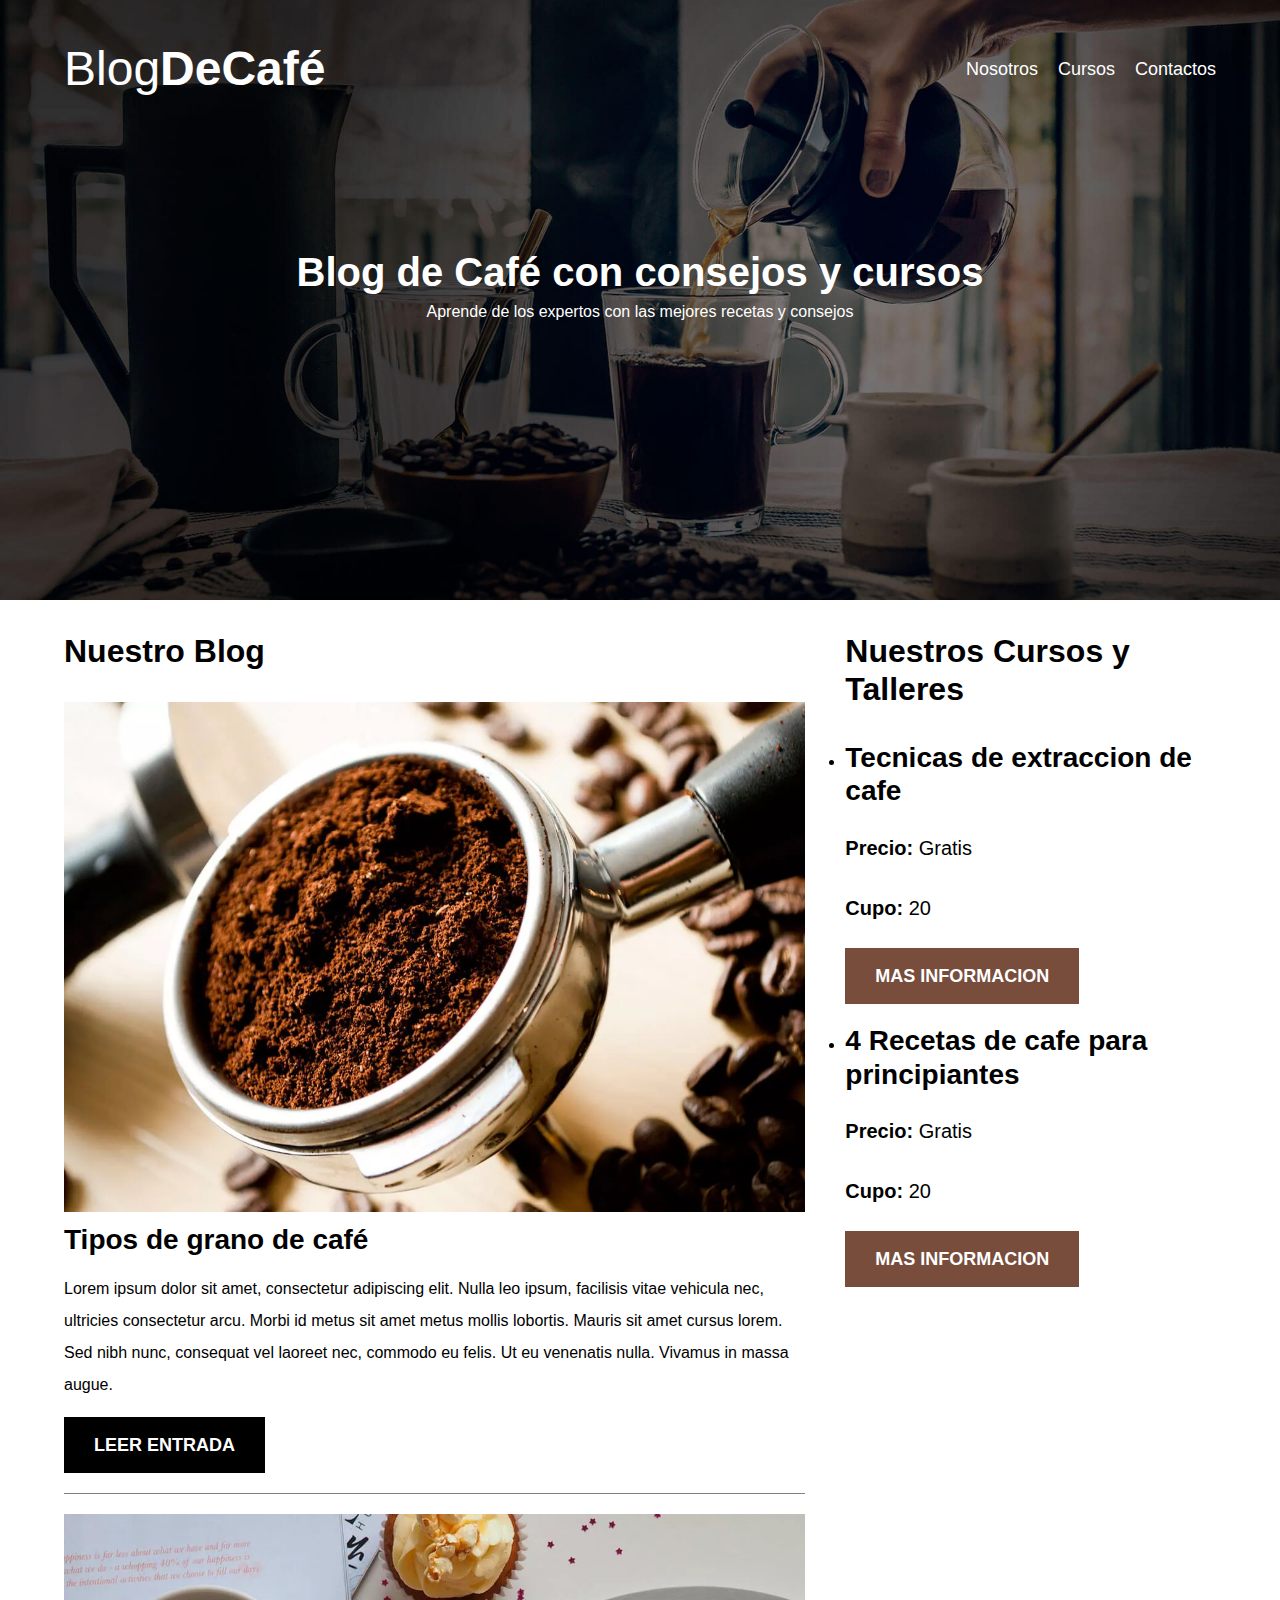
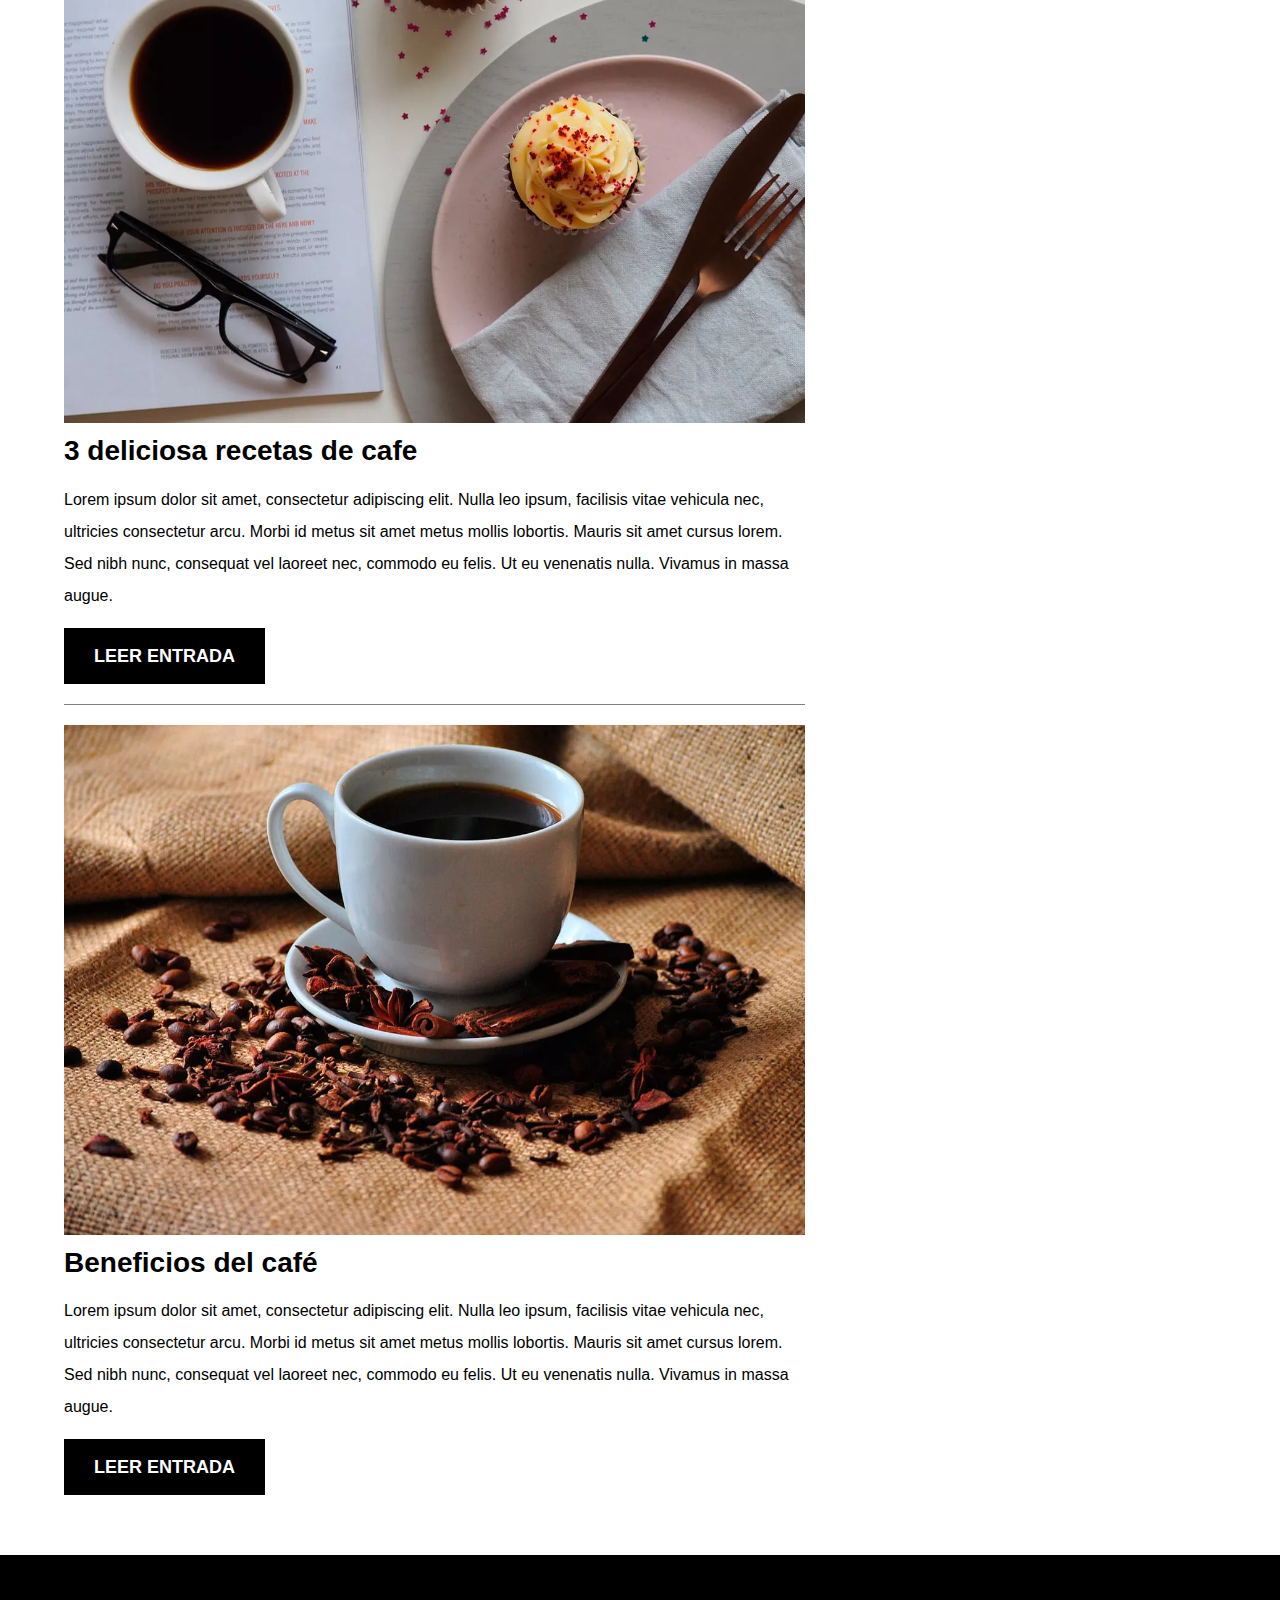
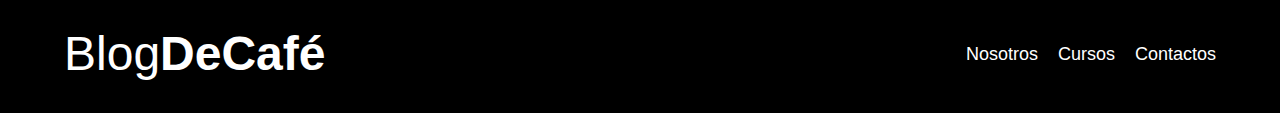
<file: index.html>
<!DOCTYPE html>
<html lang="en">
<head>
    <meta charset="UTF-8">
    <meta http-equiv="X-UA-Compatible" content="IE=edge">
    <meta name="viewport" content="width=device-width, initial-scale=1.0">

    <title>BlogDeCafe</title>   
    <!-- PREFETECH -->
    <link rel="PREFETECH" href="nosotros.html" as="document">
    
    
    <!-- PRELOAD -->
    <link rel="PRELOAD" href="css/normalize.css" as="style">
    <link rel="stylesheet" href="css/normalize.css">

    <link rel="PRELOAD" href="css/style.css" as="style">
    <link rel="stylesheet" href="css/style.css">

    <!--Letras-->
    <link rel="PRELOAD" href="https://fonts.googleapis.com/css2?family=Open+Sans&family=PT+Sans:wght@400;700&display=swap" crossorigin="crossorigin" as="font">
    <link rel="preconnect" href="https://fonts.googleapis.com">
    <link rel="preconnect" href="https://fonts.gstatic.com" crossorigin>

    <link rel="PRELOAD" href="img/blog1.jpg" as="image">
</head>
<body>
    <header class="header">
        <div class="contenedor">
            <div class="barra">
                <a class="logo" href="index.html">
                    <h1 class="logo__nombre no-margin centrar-texto" >Blog<span class="logo__bold">DeCafé</span></h1>
                </a>
            
                <nav class="navegacion">
                    <a href="nosotros.html" class="navegacion_enlace">Nosotros</a>
                    <a href="curso.html" class="navegacion_enlace">Cursos </a>
                    <a href="contacto.html" class="navegacion_enlace">Contactos</a>
                </nav>
            </div>

        </div>
        <div class="header__texto">
            <h2 class="no-margin">Blog de Café con consejos y cursos</h2>
            <p class="no-margin"> Aprende de los expertos con las mejores recetas y consejos</p>

        </div>
    </header>

    <div class="contenedor contenido-principal">
        <main class="blog">
            <h3> Nuestro Blog</h3>
            <!--BlogArticulo-->
            <article class="entrada">
                <div class="entra__imagen">
                    <picture>
                        <source srcset="img/blog1.webp" type="image/webp">
                        <img loading="lazy" src="img/blog1.jpg" alt="imagen blog">
                    </picture>
                    
                </div>
                <div class="entrada__contenido">
                    <h4 class="no-margin">Tipos de grano de café</h4>
                    <p>Lorem ipsum dolor sit amet, consectetur adipiscing elit. Nulla leo ipsum, facilisis vitae vehicula nec, ultricies consectetur arcu.
                     Morbi id metus sit amet metus mollis lobortis. Mauris sit amet cursus lorem. Sed nibh nunc, consequat vel laoreet nec, commodo eu felis. Ut eu venenatis nulla. Vivamus in massa augue.</p>
                    <a href="entrada.html" class="boton boton--primario"> Leer entrada </a>
                </div>
            </article>
            <!--BlogArticulo-->
            <article class="entrada">
                <div class="entra__imagen">
                    <picture>
                        <source srcset="img/blog2.webp" type="image/webp">
                        <img loading="lazy" src="img/blog2.jpg" alt="imagen blog">
                    </picture>

                </div>
                <div class="entrada__contenido">
                    <h4 class="no-margin">3 deliciosa recetas de cafe</h4>
                    <p>Lorem ipsum dolor sit amet, consectetur adipiscing elit. Nulla leo ipsum, facilisis vitae vehicula nec, ultricies consectetur arcu.
                     Morbi id metus sit amet metus mollis lobortis. Mauris sit amet cursus lorem. Sed nibh nunc, consequat vel laoreet nec, commodo eu felis. Ut eu venenatis nulla. Vivamus in massa augue.</p>
                    <a href="entrada.html" class="boton boton--primario"> Leer entrada </a>
                </div>
            </article>
            <!--BlogArticulo-->
            <article class="entrada">
                <div class="entra__imagen">
                    <picture>
                        <source srcset="img/blog3.webp" type="image/webp">
                        <img loading="lazy" src="img/blog3.jpg" alt="imagen blog">
                    </picture>
                </div>
                <div class="entrada__contenido">
                    <h4 class="no-margin">Beneficios del café</h4>
                    <p>Lorem ipsum dolor sit amet, consectetur adipiscing elit. Nulla leo ipsum, facilisis vitae vehicula nec, ultricies consectetur arcu.
                     Morbi id metus sit amet metus mollis lobortis. Mauris sit amet cursus lorem. Sed nibh nunc, consequat vel laoreet nec, commodo eu felis. Ut eu venenatis nulla. Vivamus in massa augue.</p>
                    <a href="entrada.html" class="boton boton--primario"> Leer entrada </a>
                </div>
            </article>
        </main>
        <aside class="sidebar">
            <h3>Nuestros Cursos y Talleres</h3>
            <ul class="cursos_cu no-padding">
                <li class="widget-cursos">
                    <h4 class="no-margin">Tecnicas de extraccion de cafe</h4>
                    <p class="widget-curso__label">Precio:
                        <span class="widget-curso__info">Gratis</span>
                    </p>
                    <p class="widget-curso__label">Cupo:
                        <span class="widget-curso__info">20</span>
                    </p>
                    <a href="entrada.html" class="boton boton--secundario"> Mas informacion </a>
                </li>

                <li class="widget-cursos">
                    <h4 class="no-margin">4 Recetas de cafe para principiantes</h4>
                    <p class="widget-curso__label">Precio:
                        <span class="widget-curso__info">Gratis</span>
                    </p>
                    <p class="widget-curso__label">Cupo:
                        <span class="widget-curso__info">20</span>
                    </p>
                    <a href="entrada.html" class="boton boton--secundario"> Mas informacion </a>
                </li>
            </ul>
        </aside>
    </div>
    <footer class="footer">
        <div class="contenedor">
            <div class="barra">
                <a class="logo" href="index.html">
                    <h1 class="logo__nombre no-margin centrar-texto" >Blog<span class="logo__bold">DeCafé</span></h1>
                </a>
            
                <nav class="navegacion">
                    <a href="nosotros.html" class="navegacion_enlace">Nosotros</a>
                    <a href="curso.html" class="navegacion_enlace">Cursos </a>
                    <a href="contacto.html" class="navegacion_enlace">Contactos</a>
                </nav>
            </div>

        </div>
    </footer>
    
</body>
</html>
</file>
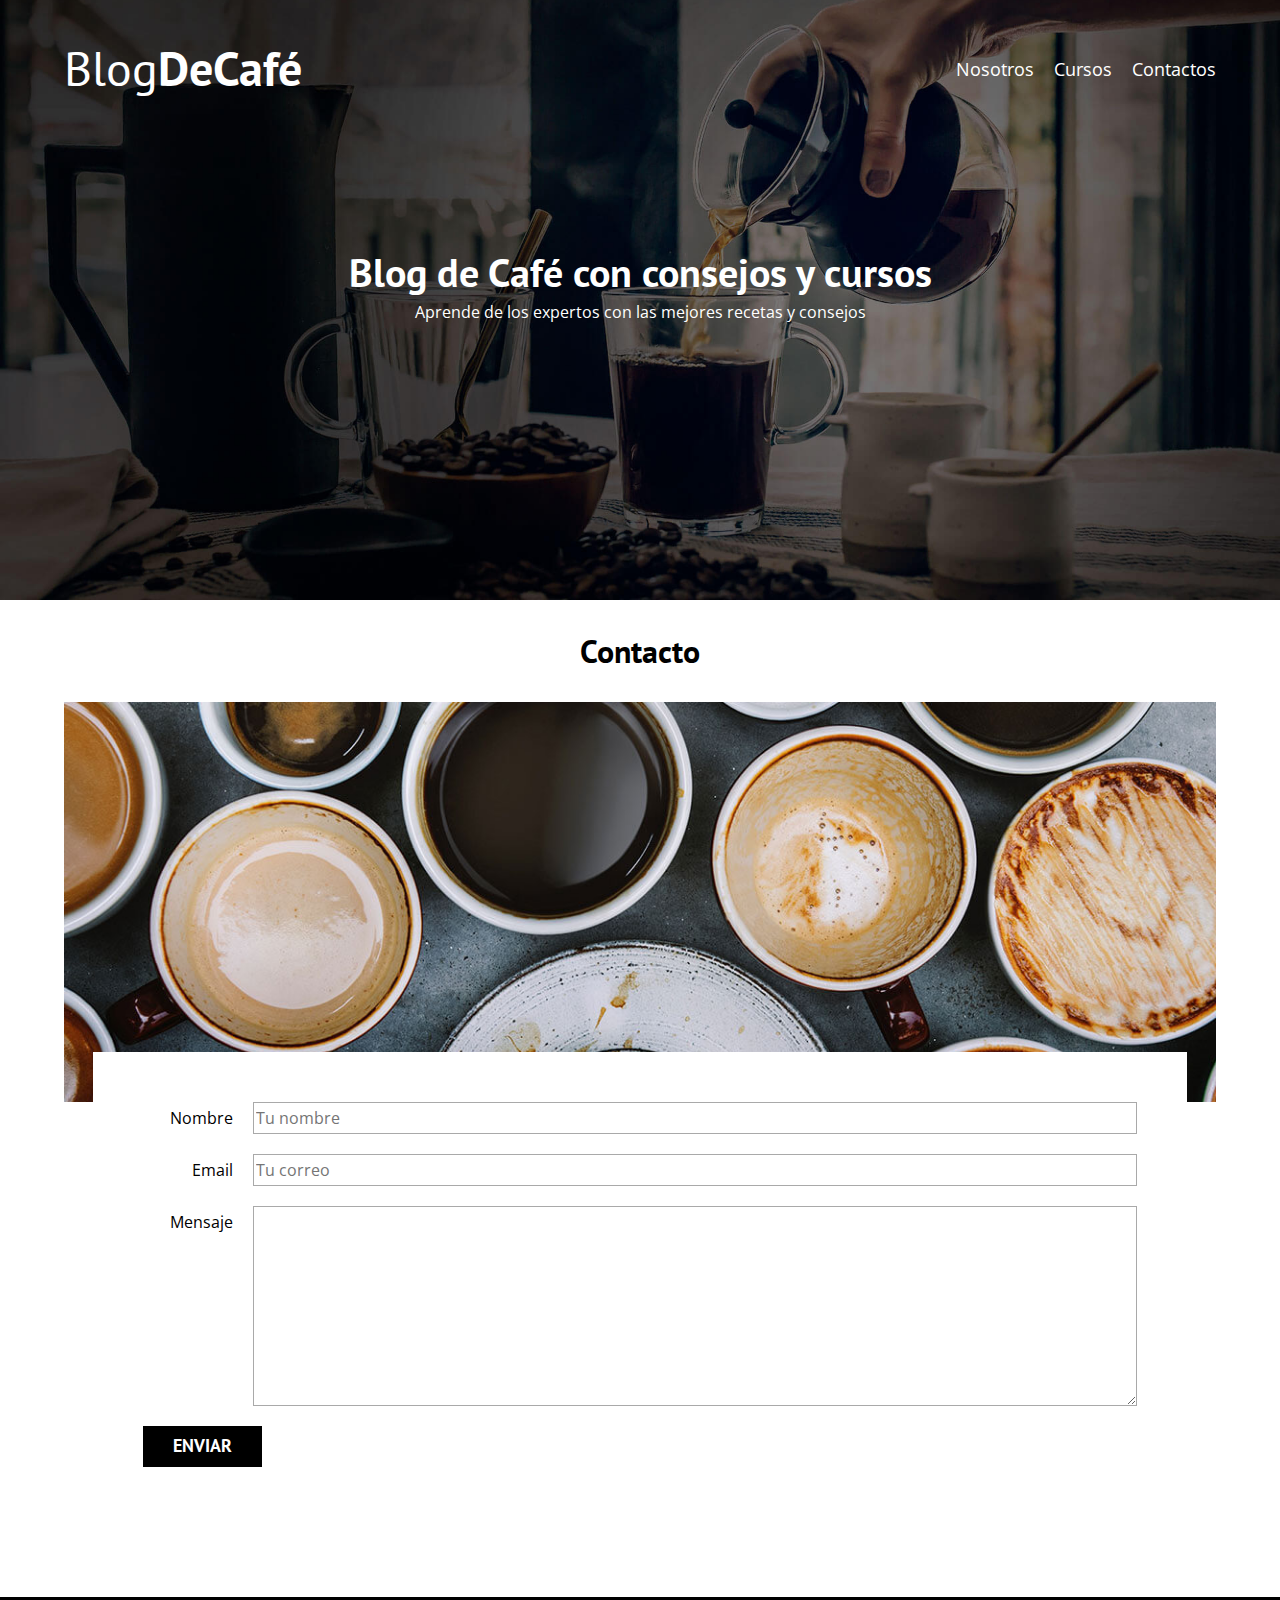
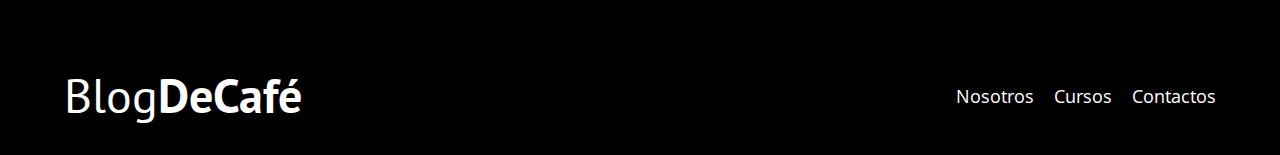
<file: contacto.html>
<!DOCTYPE html>
<html lang="en">
<head>
    <meta charset="UTF-8">
    <meta http-equiv="X-UA-Compatible" content="IE=edge">
    <meta name="viewport" content="width=device-width, initial-scale=1.0">

    <title>BlogDeCafe</title>
    <!--Css-->
    <link rel="stylesheet" href="css/normalize.css">
    <link rel="stylesheet" href="css/style.css">
    <!--Letras-->
    <link rel="preconnect" href="https://fonts.googleapis.com">
    <link rel="preconnect" href="https://fonts.gstatic.com" crossorigin>
    <link href="https://fonts.googleapis.com/css2?family=Open+Sans&family=PT+Sans:wght@400;700&display=swap" rel="stylesheet">

</head>
<body>
    <header class="header">
        <div class="contenedor">
            <div class="barra">
                <a class="logo" href="index.html">
                    <h1 class="logo__nombre no-margin centrar-texto" >Blog<span class="logo__bold">DeCafé</span></h1>
                </a>
            
                <nav class="navegacion">
                    <a href="nosotros.html" class="navegacion_enlace">Nosotros</a>
                    <a href="curso.html" class="navegacion_enlace">Cursos </a>
                    <a href="contacto.html" class="navegacion_enlace">Contactos</a>
                </nav>
            </div>

        </div>
        <div class="header__texto">
            <h2 class="no-margin">Blog de Café con consejos y cursos</h2>
            <p class="no-margin"> Aprende de los expertos con las mejores recetas y consejos</p>

        </div>
    </header>

    <main class="contenedor">
        <h3 class="centrar-texto">Contacto</h3>
        <div class="contacto_background"></div>

        <form class="formulario" >
            <div class="campo">
                <label class="campo__label" for="nombre">Nombre</label>
                <input class="campo__field" type="text" placeholder="Tu nombre" id="nombre">
            </div>
            <div class="campo">
                <label class="campo__label" for="email">Email</label>
                <input class="campo__field" type="email" placeholder="Tu correo" id="email">
            </div>
            <div class="campo">
                <label class="campo__label" for="mensaje">Mensaje</label>
                <textarea class="campo__field campo__field--textare" id="mensaje" ></textarea>
            </div>
            <div class="campo">
                <input type="submit" value="Enviar" class="boton boton--primario">
            </div>
        </form>

        
    </main>
    <footer class="footer">
        <div class="contenedor">
            <div class="barra">
                <a class="logo" href="index.html">
                    <h1 class="logo__nombre no-margin centrar-texto" >Blog<span class="logo__bold">DeCafé</span></h1>
                </a>
            
                <nav class="navegacion">
                    <a href="nosotros.html" class="navegacion_enlace">Nosotros</a>
                    <a href="curso.html" class="navegacion_enlace">Cursos </a>
                    <a href="contacto.html" class="navegacion_enlace">Contactos</a>
                </nav>
            </div>

        </div>
    </footer>
    
</body>
</html>
</file>
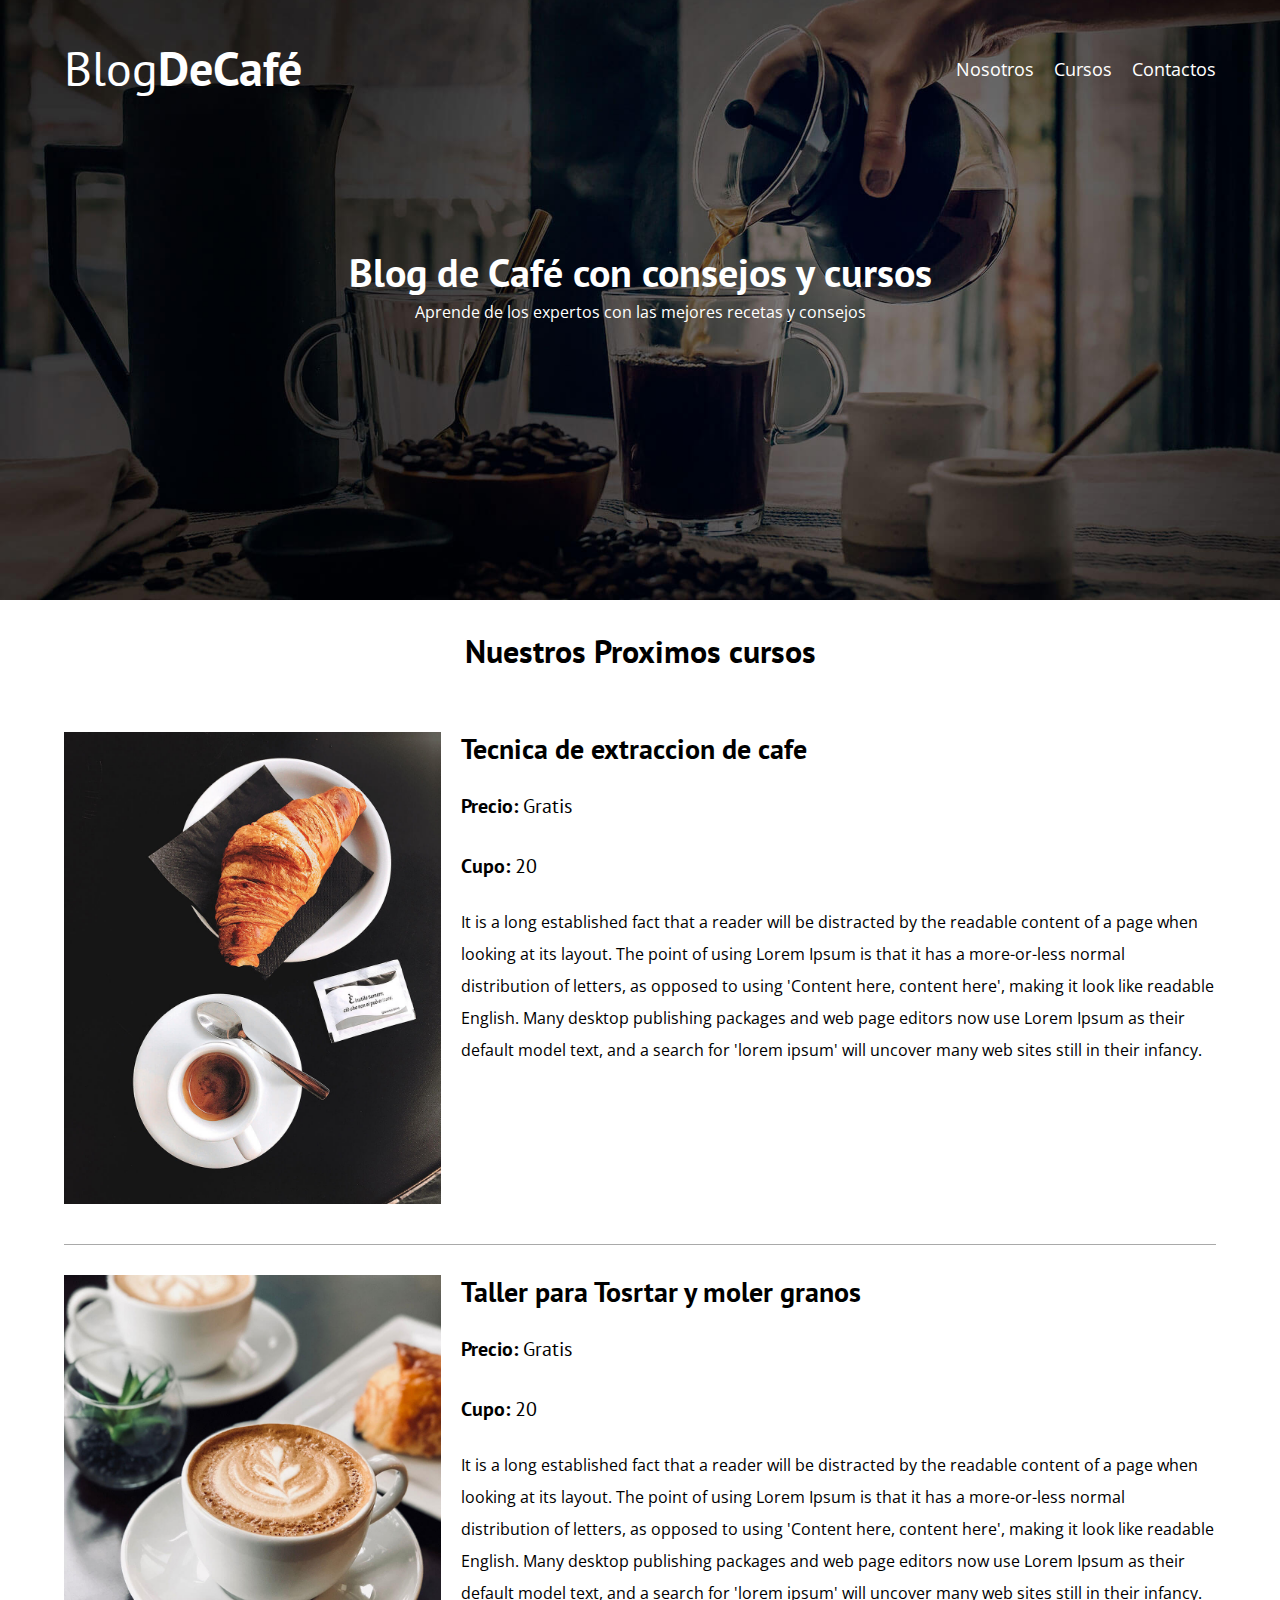
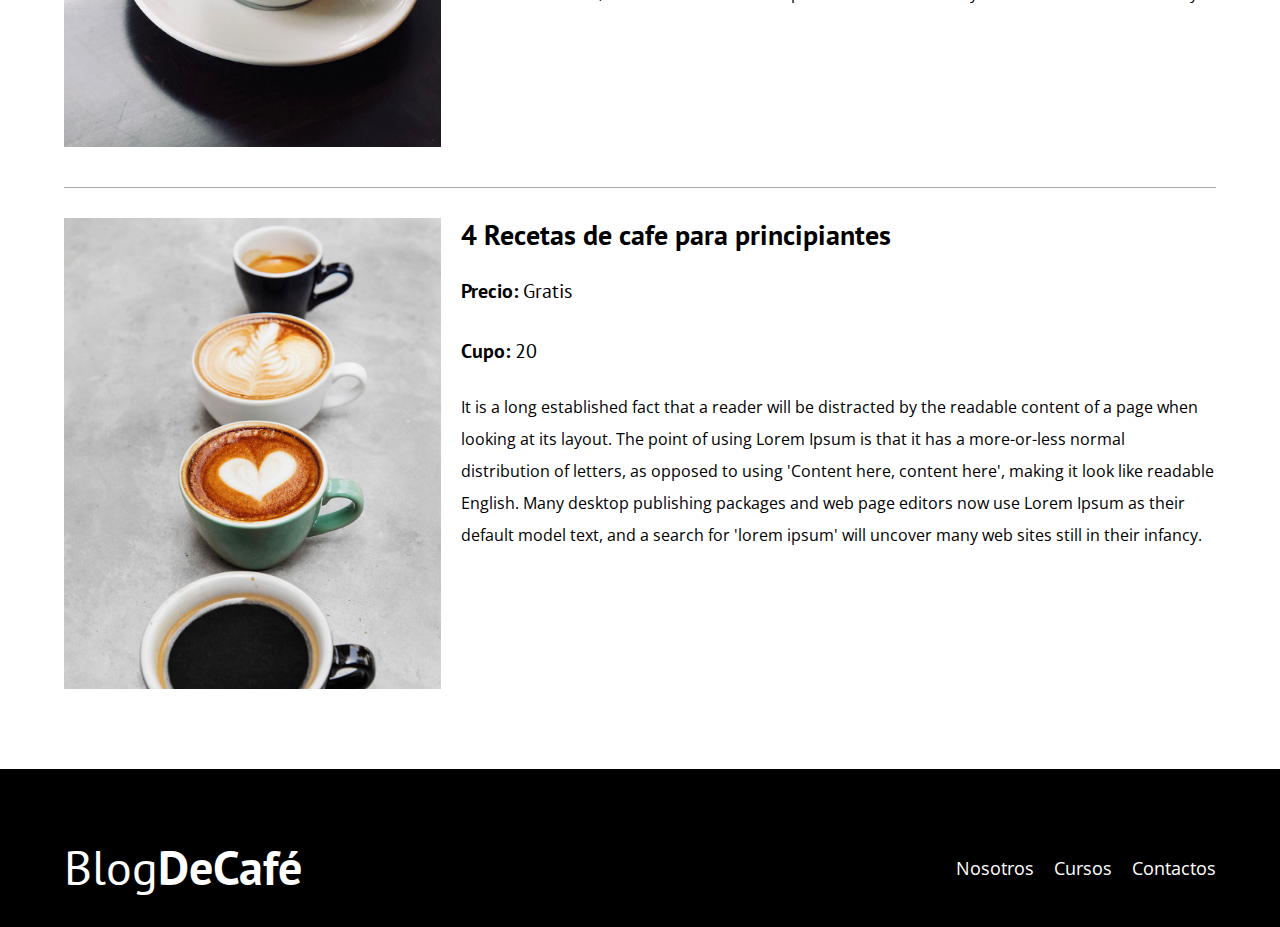
<file: curso.html>
<!DOCTYPE html>
<html lang="en">
<head>
    <meta charset="UTF-8">
    <meta http-equiv="X-UA-Compatible" content="IE=edge">
    <meta name="viewport" content="width=device-width, initial-scale=1.0">

    <title>BlogDeCafe</title>
    <!--Css-->
    <link rel="stylesheet" href="css/normalize.css">
    <link rel="stylesheet" href="css/style.css">
    <!--Letras-->
    <link rel="preconnect" href="https://fonts.googleapis.com">
    <link rel="preconnect" href="https://fonts.gstatic.com" crossorigin>
    <link href="https://fonts.googleapis.com/css2?family=Open+Sans&family=PT+Sans:wght@400;700&display=swap" rel="stylesheet">

</head>
<body>
    <header class="header">
        <div class="contenedor">
            <div class="barra">
                <a class="logo" href="index.html">
                    <h1 class="logo__nombre no-margin centrar-texto" >Blog<span class="logo__bold">DeCafé</span></h1>
                </a>
            
                <nav class="navegacion">
                    <a href="nosotros.html" class="navegacion_enlace">Nosotros</a>
                    <a href="curso.html" class="navegacion_enlace">Cursos </a>
                    <a href="contacto.html" class="navegacion_enlace">Contactos</a>
                </nav>
            </div>

        </div>
        <div class="header__texto">
            <h2 class="no-margin">Blog de Café con consejos y cursos</h2>
            <p class="no-margin"> Aprende de los expertos con las mejores recetas y consejos</p>

        </div>
    </header>

    <main class="contenedor">
        <h3 class="centrar-texto">Nuestros Proximos cursos</h3>

        <div class="cursos">
            <div class="curso__imagen">
                <img src="img/curso1.jpg" alt="Imagen del curso">
            </div>
            <div class="curso__informacion">
                <h4 class="no-margin">Tecnica de extraccion de cafe</h4>
                <p class="curso__label">Precio:
                    <span class="curso__info">Gratis</span>
                </p>
                <p class="curso__label">Cupo:
                    <span class="curso__info">20</span>
                </p>
                <p class="curso__descripcion">
                    It is a long established fact that a reader will be distracted by the readable content of a page when looking at its layout. The point of using Lorem Ipsum is that it has a more-or-less normal distribution of letters,
                    as opposed to using 'Content here, content here', making it look like readable English. Many desktop publishing packages and web page editors now use Lorem Ipsum as their default model text, and a search for 'lorem ipsum' 
                    will uncover many web sites still in their infancy. 
                </p>
            </div>
        </div > <!--Finalizacion curso-->
        <div class="cursos">
            <div class="curso__imagen">
                <img src="img/curso2.jpg" alt="Imagen del curso">
            </div>
            <div class="curso__informacion">
                <h4 class="no-margin">Taller para Tosrtar y moler granos</h4>
                <p class="curso__label">Precio:
                    <span class="curso__info">Gratis</span>
                </p>
                <p class="curso__label">Cupo:
                    <span class="curso__info">20</span>
                </p>
                <p class="curso__descripcion">
                    It is a long established fact that a reader will be distracted by the readable content of a page when looking at its layout. The point of using Lorem Ipsum is that it has a more-or-less normal distribution of letters,
                    as opposed to using 'Content here, content here', making it look like readable English. Many desktop publishing packages and web page editors now use Lorem Ipsum as their default model text, and a search for 'lorem ipsum' 
                    will uncover many web sites still in their infancy. 
                </p>
            </div>
        </div > <!--Finalizacion curso-->
        <div class="cursos">
            <div class="curso__imagen">
                <img src="img/curso3.jpg" alt="Imagen del curso">
            </div>
            <div class="curso__informacion">
                <h4 class="no-margin">4 Recetas de cafe para principiantes</h4>
                <p class="curso__label">Precio:
                    <span class="curso__info">Gratis</span>
                </p>
                <p class="curso__label">Cupo:
                    <span class="curso__info">20</span>
                </p>
                <p class="curso__descripcion">
                    It is a long established fact that a reader will be distracted by the readable content of a page when looking at its layout. The point of using Lorem Ipsum is that it has a more-or-less normal distribution of letters,
                    as opposed to using 'Content here, content here', making it look like readable English. Many desktop publishing packages and web page editors now use Lorem Ipsum as their default model text, and a search for 'lorem ipsum' 
                    will uncover many web sites still in their infancy. 
                </p>
            </div>
        </div > <!--Finalizacion curso-->
        
    </main>
    <footer class="footer">
        <div class="contenedor">
            <div class="barra">
                <a class="logo" href="index.html">
                    <h1 class="logo__nombre no-margin centrar-texto" >Blog<span class="logo__bold">DeCafé</span></h1>
                </a>
            
                <nav class="navegacion">
                    <a href="nosotros.html" class="navegacion_enlace">Nosotros</a>
                    <a href="curso.html" class="navegacion_enlace">Cursos </a>
                    <a href="contacto.html" class="navegacion_enlace">Contactos</a>
                </nav>
            </div>

        </div>
    </footer>
    
</body>
</html>
</file>
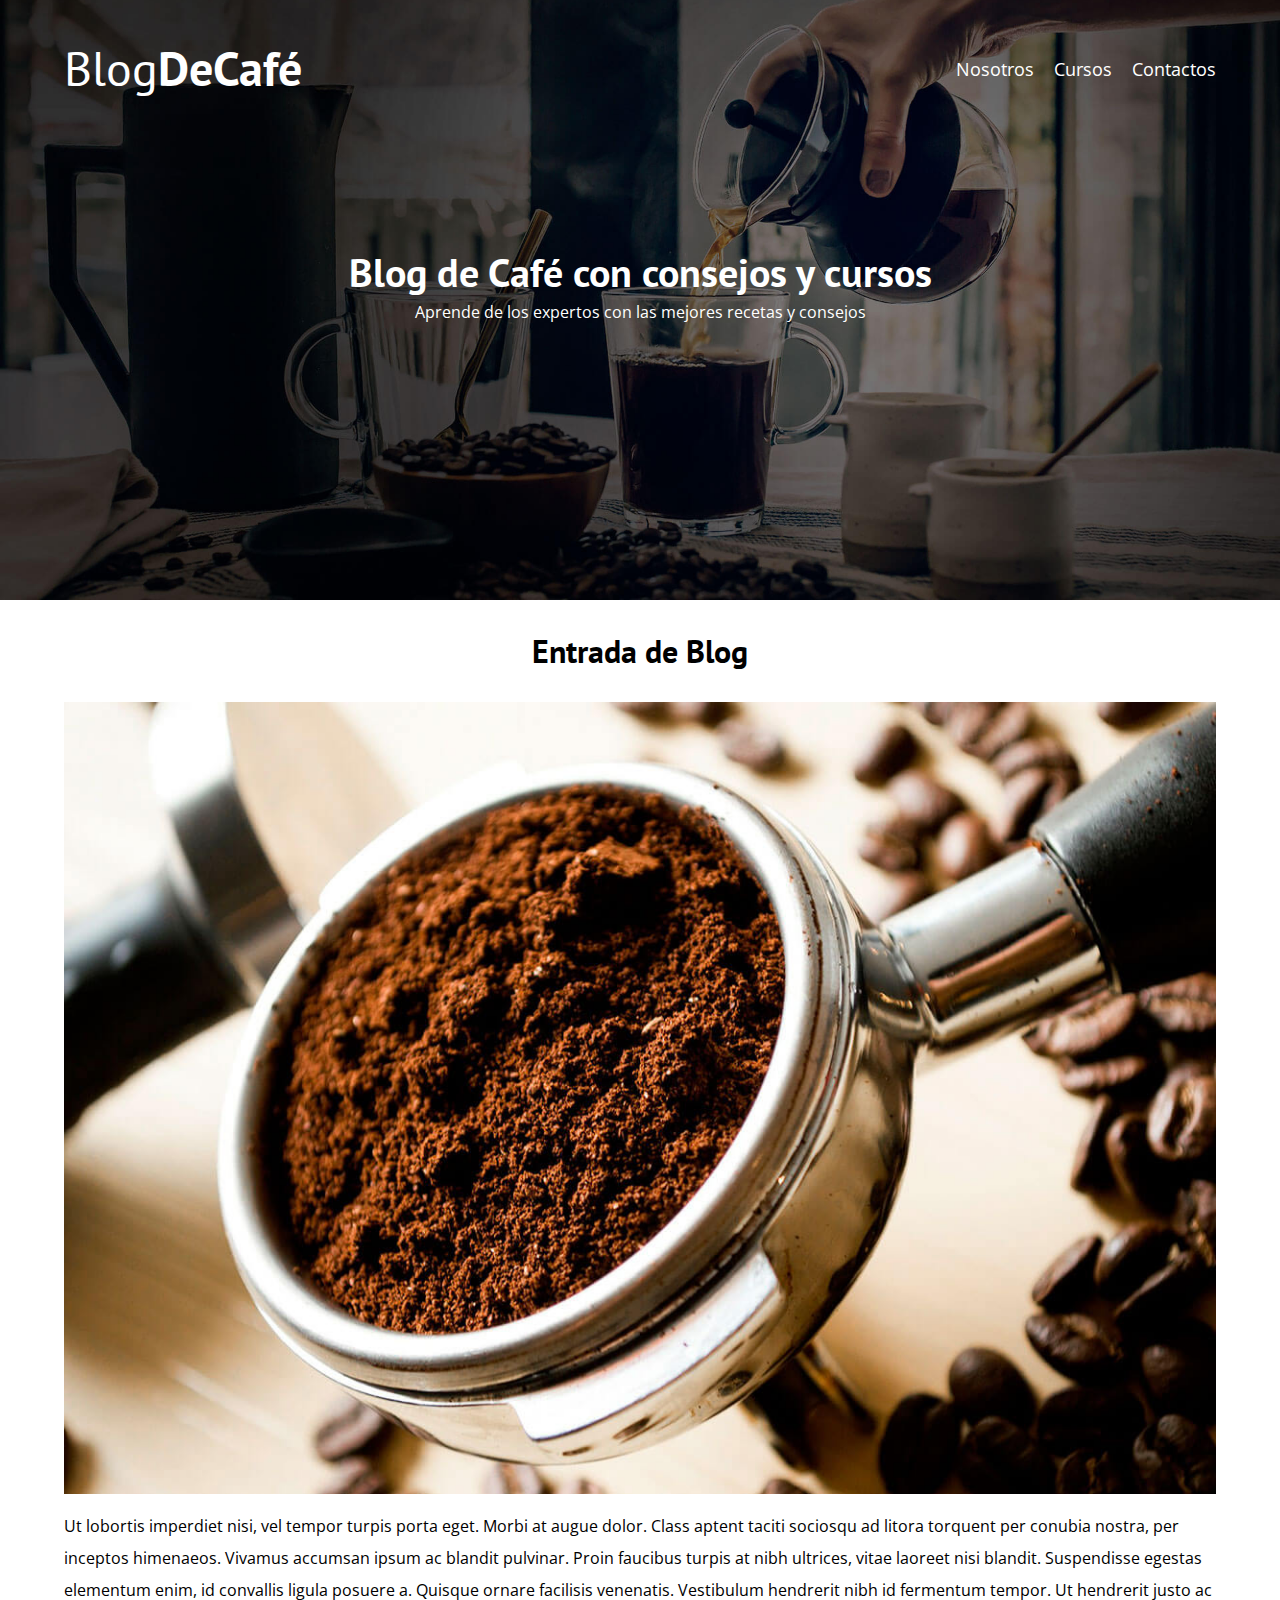
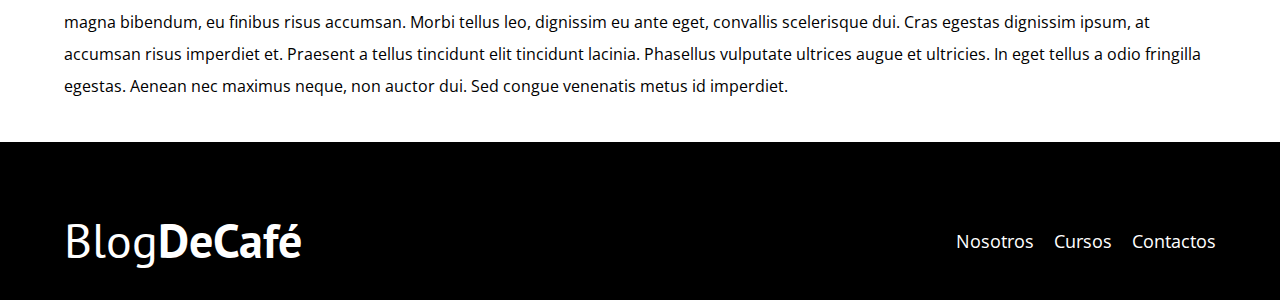
<file: entrada.html>
<!DOCTYPE html>
<html lang="en">
<head>
    <meta charset="UTF-8">
    <meta http-equiv="X-UA-Compatible" content="IE=edge">
    <meta name="viewport" content="width=device-width, initial-scale=1.0">

    <title>BlogDeCafe</title>
    <!--Css-->
    <link rel="stylesheet" href="css/normalize.css">
    <link rel="stylesheet" href="css/style.css">
    <!--Letras-->
    <link rel="preconnect" href="https://fonts.googleapis.com">
    <link rel="preconnect" href="https://fonts.gstatic.com" crossorigin>
    <link href="https://fonts.googleapis.com/css2?family=Open+Sans&family=PT+Sans:wght@400;700&display=swap" rel="stylesheet">

</head>
<body>
    <header class="header">
        <div class="contenedor">
            <div class="barra">
                <a class="logo" href="index.html">
                    <h1 class="logo__nombre no-margin centrar-texto" >Blog<span class="logo__bold">DeCafé</span></h1>
                </a>
            
                <nav class="navegacion">
                    <a href="nosotros.html" class="navegacion_enlace">Nosotros</a>
                    <a href="curso.html" class="navegacion_enlace">Cursos </a>
                    <a href="contacto.html" class="navegacion_enlace">Contactos</a>
                </nav>
            </div>

        </div>
        <div class="header__texto">
            <h2 class="no-margin">Blog de Café con consejos y cursos</h2>
            <p class="no-margin"> Aprende de los expertos con las mejores recetas y consejos</p>

        </div>
    </header>

    <main class="contenedor">
        <h3 class="centrar-texto">Entrada de Blog </h3>

        <img class="centrarimagen" src="img/blog1.jpg" alt="Curso">
        <p>
            Ut lobortis imperdiet nisi, vel tempor turpis porta eget. Morbi at augue dolor. Class aptent taciti sociosqu ad litora torquent per conubia nostra, per inceptos himenaeos. Vivamus accumsan ipsum ac blandit pulvinar. Proin faucibus turpis at nibh ultrices, vitae laoreet nisi blandit. Suspendisse egestas elementum enim, id convallis ligula posuere a. Quisque ornare facilisis venenatis. Vestibulum hendrerit nibh id fermentum tempor. Ut hendrerit justo ac magna bibendum, eu finibus risus accumsan. Morbi tellus leo, dignissim eu ante eget, convallis scelerisque dui. Cras egestas dignissim ipsum, at accumsan risus imperdiet et. Praesent a tellus tincidunt elit tincidunt lacinia. Phasellus vulputate ultrices augue et ultricies. In eget tellus a odio fringilla egestas. Aenean nec maximus neque, non auctor dui. Sed congue venenatis metus id imperdiet.
        </p>
        
    </main>
    <footer class="footer">
        <div class="contenedor">
            <div class="barra">
                <a class="logo" href="index.html">
                    <h1 class="logo__nombre no-margin centrar-texto" >Blog<span class="logo__bold">DeCafé</span></h1>
                </a>
            
                <nav class="navegacion">
                    <a href="nosotros.html" class="navegacion_enlace">Nosotros</a>
                    <a href="curso.html" class="navegacion_enlace">Cursos </a>
                    <a href="contacto.html" class="navegacion_enlace">Contactos</a>
                </nav>
            </div>

        </div>
    </footer>
    
</body>
</html>
</file>
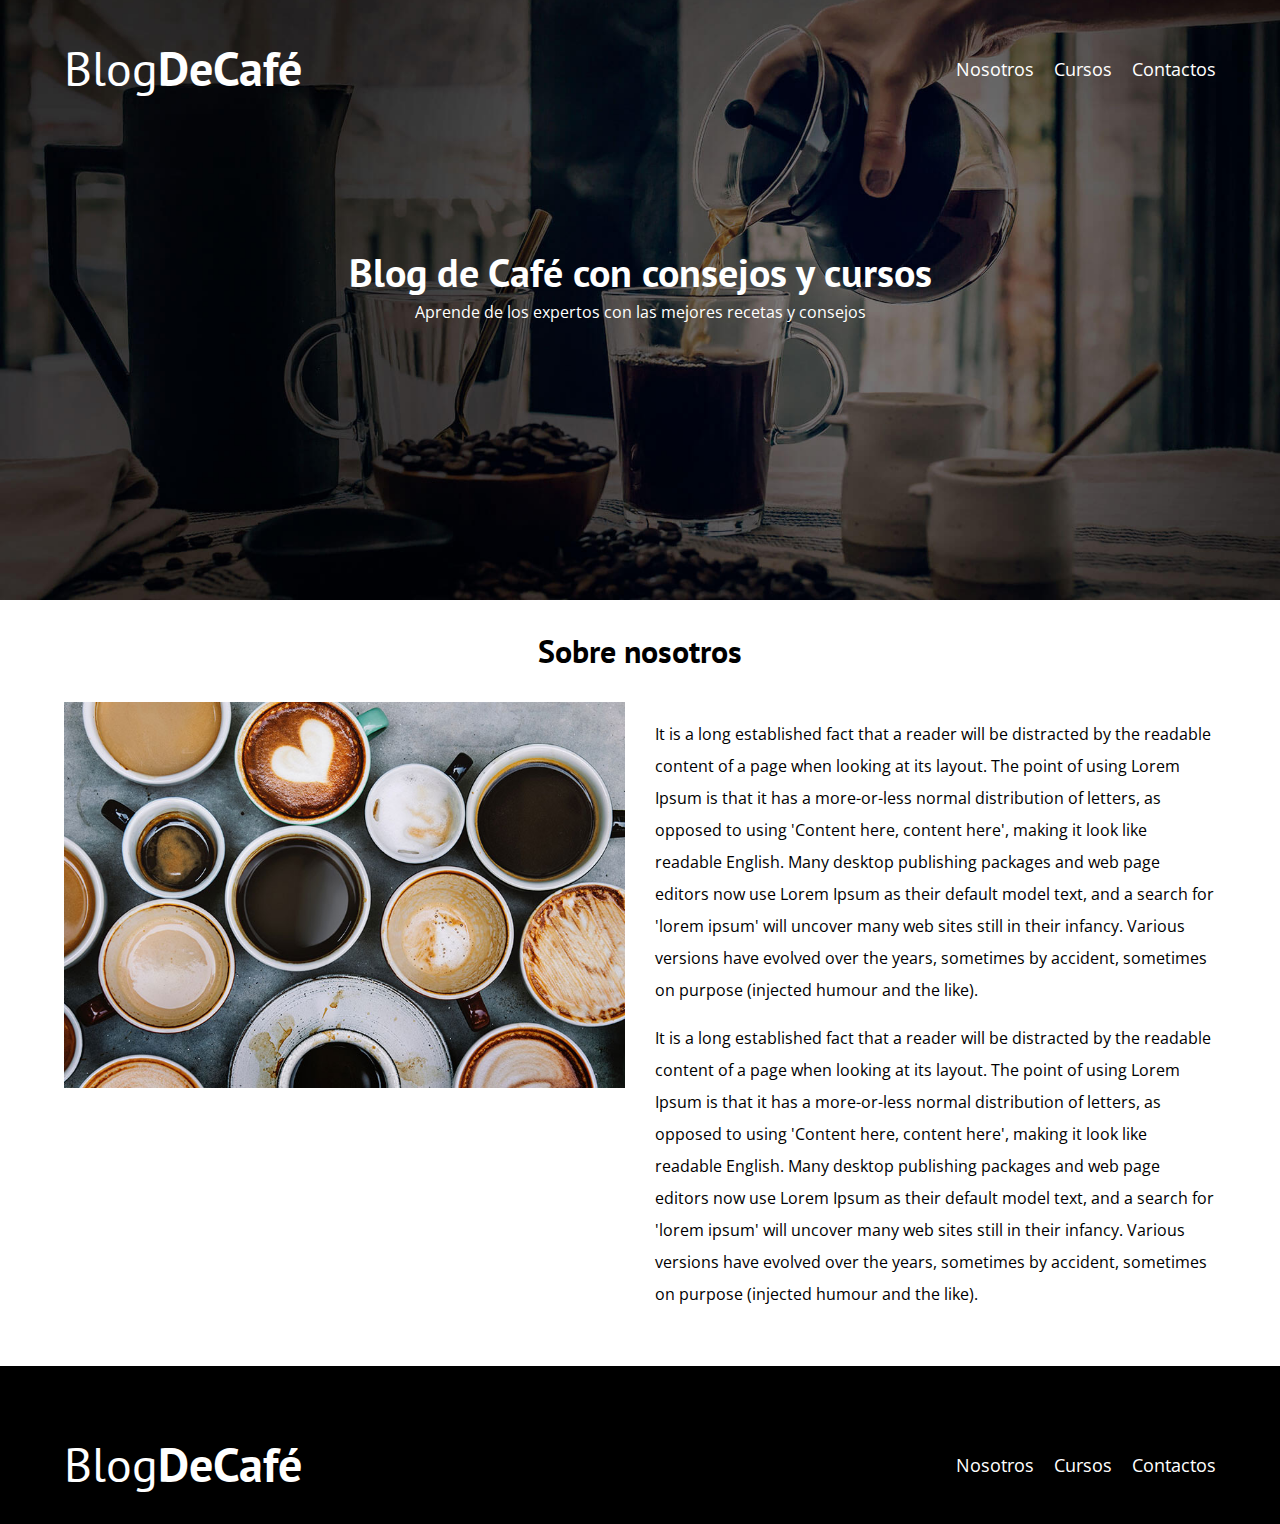
<file: nosotros.html>
<!DOCTYPE html>
<html lang="en">
<head>
    <meta charset="UTF-8">
    <meta http-equiv="X-UA-Compatible" content="IE=edge">
    <meta name="viewport" content="width=device-width, initial-scale=1.0">

    <title>BlogDeCafe</title>
    <!--Css-->
    <link rel="stylesheet" href="css/normalize.css">
    <link rel="stylesheet" href="css/style.css">
    <!--Letras-->
    <link rel="preconnect" href="https://fonts.googleapis.com">
    <link rel="preconnect" href="https://fonts.gstatic.com" crossorigin>
    <link href="https://fonts.googleapis.com/css2?family=Open+Sans&family=PT+Sans:wght@400;700&display=swap" rel="stylesheet">

</head>
<body>
    <header class="header">
        <div class="contenedor">
            <div class="barra">
                <a class="logo" href="index.html">
                    <h1 class="logo__nombre no-margin centrar-texto" >Blog<span class="logo__bold">DeCafé</span></h1>
                </a>
            
                <nav class="navegacion">
                    <a href="nosotros.html" class="navegacion_enlace">Nosotros</a>
                    <a href="curso.html" class="navegacion_enlace">Cursos </a>
                    <a href="contacto.html" class="navegacion_enlace">Contactos</a>
                </nav>
            </div>

        </div>
        <div class="header__texto">
            <h2 class="no-margin">Blog de Café con consejos y cursos</h2>
            <p class="no-margin"> Aprende de los expertos con las mejores recetas y consejos</p>

        </div>
    </header>

    <main class="contenedor">
        <h3 class="centrar-texto">Sobre nosotros</h3>

        <div class="sobre-nosotros">
            <div class="sobre-nosotros__imagen">
                <img src="img/nosotros.jpg" alt="Imagen">
            </div>
            <div class="sobre-nosotros__texto">
                <p>
                    It is a long established fact that a reader will be distracted by the readable content of a page when looking at its layout.
                    The point of using Lorem Ipsum is that it has a more-or-less normal distribution of letters, as opposed to using 'Content here, content here',
                    making it look like readable English. Many desktop publishing packages and web page editors now use Lorem Ipsum as their default model text,
                    and a search for 'lorem ipsum' will uncover many web sites still in their infancy. Various versions have evolved over the years, sometimes by accident, 
                    sometimes on purpose (injected humour and the like).
                </p>
                
                <p>
                    It is a long established fact that a reader will be distracted by the readable content of a page when looking at its layout.
                    The point of using Lorem Ipsum is that it has a more-or-less normal distribution of letters, as opposed to using 'Content here, content here',
                    making it look like readable English. Many desktop publishing packages and web page editors now use Lorem Ipsum as their default model text,
                    and a search for 'lorem ipsum' will uncover many web sites still in their infancy. Various versions have evolved over the years, sometimes by accident, 
                    sometimes on purpose (injected humour and the like).
                </p>
            </div>
        </div>

        
    </main>
    <footer class="footer">
        <div class="contenedor">
            <div class="barra">
                <a class="logo" href="index.html">
                    <h1 class="logo__nombre no-margin centrar-texto" >Blog<span class="logo__bold">DeCafé</span></h1>
                </a>
            
                <nav class="navegacion">
                    <a href="nosotros.html" class="navegacion_enlace">Nosotros</a>
                    <a href="curso.html" class="navegacion_enlace">Cursos </a>
                    <a href="contacto.html" class="navegacion_enlace">Contactos</a>
                </nav>
            </div>

        </div>
    </footer>
    
</body>
</html>
</file>
<file: css/style.css>
/*Globales*/
    :root{
        --fuenteHeading: 'PT Sans', sans-serif;
        --fuenteParrafo: 'Open Sans', sans-serif;

        --primario: #784D3C;
    }

html{
    box-sizing: border-box;
    font-size: 62.5%;
}
*,*:before, *:after{
    box-sizing: inherit;
}

body{
    font-family: var(--fuenteParrafo);
    font-size: 1.6rem;
    line-height: 2;
}

/*globales*/
.contenedor{
    max-width: 120rem;
    width: 90%;
    margin: 0 auto;
}

a{
    text-decoration: none;
}

h1,h2,h3,h4{
    font-family: var(--fuenteHeading);
    line-height: 1.2;
}

h1{
    font-size: 4.8rem;
}
h2{
    font-size: 4rem;
}
h3{
    font-size: 3.2rem;
}
h4{
    font-size: 2.8rem;
}
img{
    max-width: 100%;
}
.barra{
    padding-top: 4rem;
}
/*Utilidades*/
.no-margin{
    margin: 0;
}
.no-padding{
    padding: 0;
}
.centrar-texto{
    text-align: center;
}

/*header*/
.header{
    background-image: url(../img/banner.jpg);
    height: 60rem;
    background-size: cover;
    background-repeat: no-repeat;
    background-position: center center;
    
}

.header__texto{
    text-align: center;
    color: white;
    margin-top: 5rem;
}

@media ( min-width: 768px) { 
    .header__texto{
        margin-top: 15rem;
    }
}

@media ( min-width: 768px) { 
    .barra{
        display: flex;
        justify-content: space-between;
        align-items: center;
    }
}
.logo{
    color: white;
    
}
.logo__nombre{
    font-weight: 400;
}
.logo__bold{
    font-weight: 700;
}

@media ( min-width: 768px) { 
    .navegacion{
        display: flex;
        gap: 2rem;
    }
}
.navegacion_enlace{
    display: block;
    text-align: center;
    font-size: 1.8rem;
    color: white;
}

@media ( min-width: 768px) { 
    .contenido-principal{
        display: grid;
        grid-template-columns: 2fr 1fr;
        column-gap: 4rem;
    }
}
.entrada{
    border-bottom: 1px solid gray;
    margin-bottom: 2rem;
}
.entrada:last-of-type{
    border:none;
    margin-bottom: 0;
}

.boton{
    display: block;
    font-family: var(--fuenteHeading);
    color: white;
    text-align: center;
    padding: 1rem 3rem;
    font-size: 1.8rem;
    text-transform: uppercase;
    font-weight: 700;
    margin-bottom: 2rem;
    border: none;
}
@media ( min-width: 768px) { 
    .boton{
        display: inline-block;
    }
}
.boton:hover{
    cursor: pointer;
}
.boton--primario{
    background-color: black;
}

.boton--secundario{
    background-color: var(--primario);
}

.cursos {
    list-style: none;
}

.widget-curso{
    border-bottom: 1px solid darkgrey;
    margin-top: 2rem;

}
.widget-curso:last-of-type{
    border: none;
    margin-top: 0;
}

.widget-curso__label,
.curso__label{
    font-family: var(--fuenteHeading);
    font-weight: bold;
}

.widget-curso__info,
.curso__info{
    font-weight: normal;
}

.widget-curso__info,
.widget-curso__label,
.curso__info, .curso__label{
    font-size: 2rem;
}

footer{
    background-color: black;
    padding: 3rem 0;
    margin-top: 4rem;
}

@media ( min-width: 768px) { 
    .sobre-nosotros{
        display: grid;
        grid-template-columns: repeat(2, 1fr);
        gap: 3rem;
    }
}
/*Cursos*/
.cursos{
    padding: 3rem 0;
    border-bottom: 1px solid darkgray;
}
@media ( min-width: 768px) { 
    .cursos_cu{
        display: grid;
        grid-template-columns: 2fr;
        column-gap: 2rem;
    }
    .cursos{
        display: grid;
        grid-template-columns: 1fr 2fr;
        column-gap: 2rem;
    }
}

.cursos:last-of-type{
    border: none;
}
.centrarimagen{
    display: block;
    margin: auto;
}

/*Contactos*/

.contacto_background{
    background-image: url(../img/contacto.jpg);
    height: 40rem;
    background-size: cover;
    background-repeat: no-repeat;
}

.formulario{
    background-color: white;
    margin: -5rem auto 0 auto;
    width: 95%;
    padding: 5rem;

}

.campo{
    display: flex;
    margin-bottom: 2rem;
    gap: 2rem;
}

.campo__field{
 flex: 1;
 border: 1px solid darkgray;
}

.campo__label{
    flex: 0 0 9rem;
    text-align: right;

}

.campo__field--textare{
    height: 20rem; 
}
</file>
